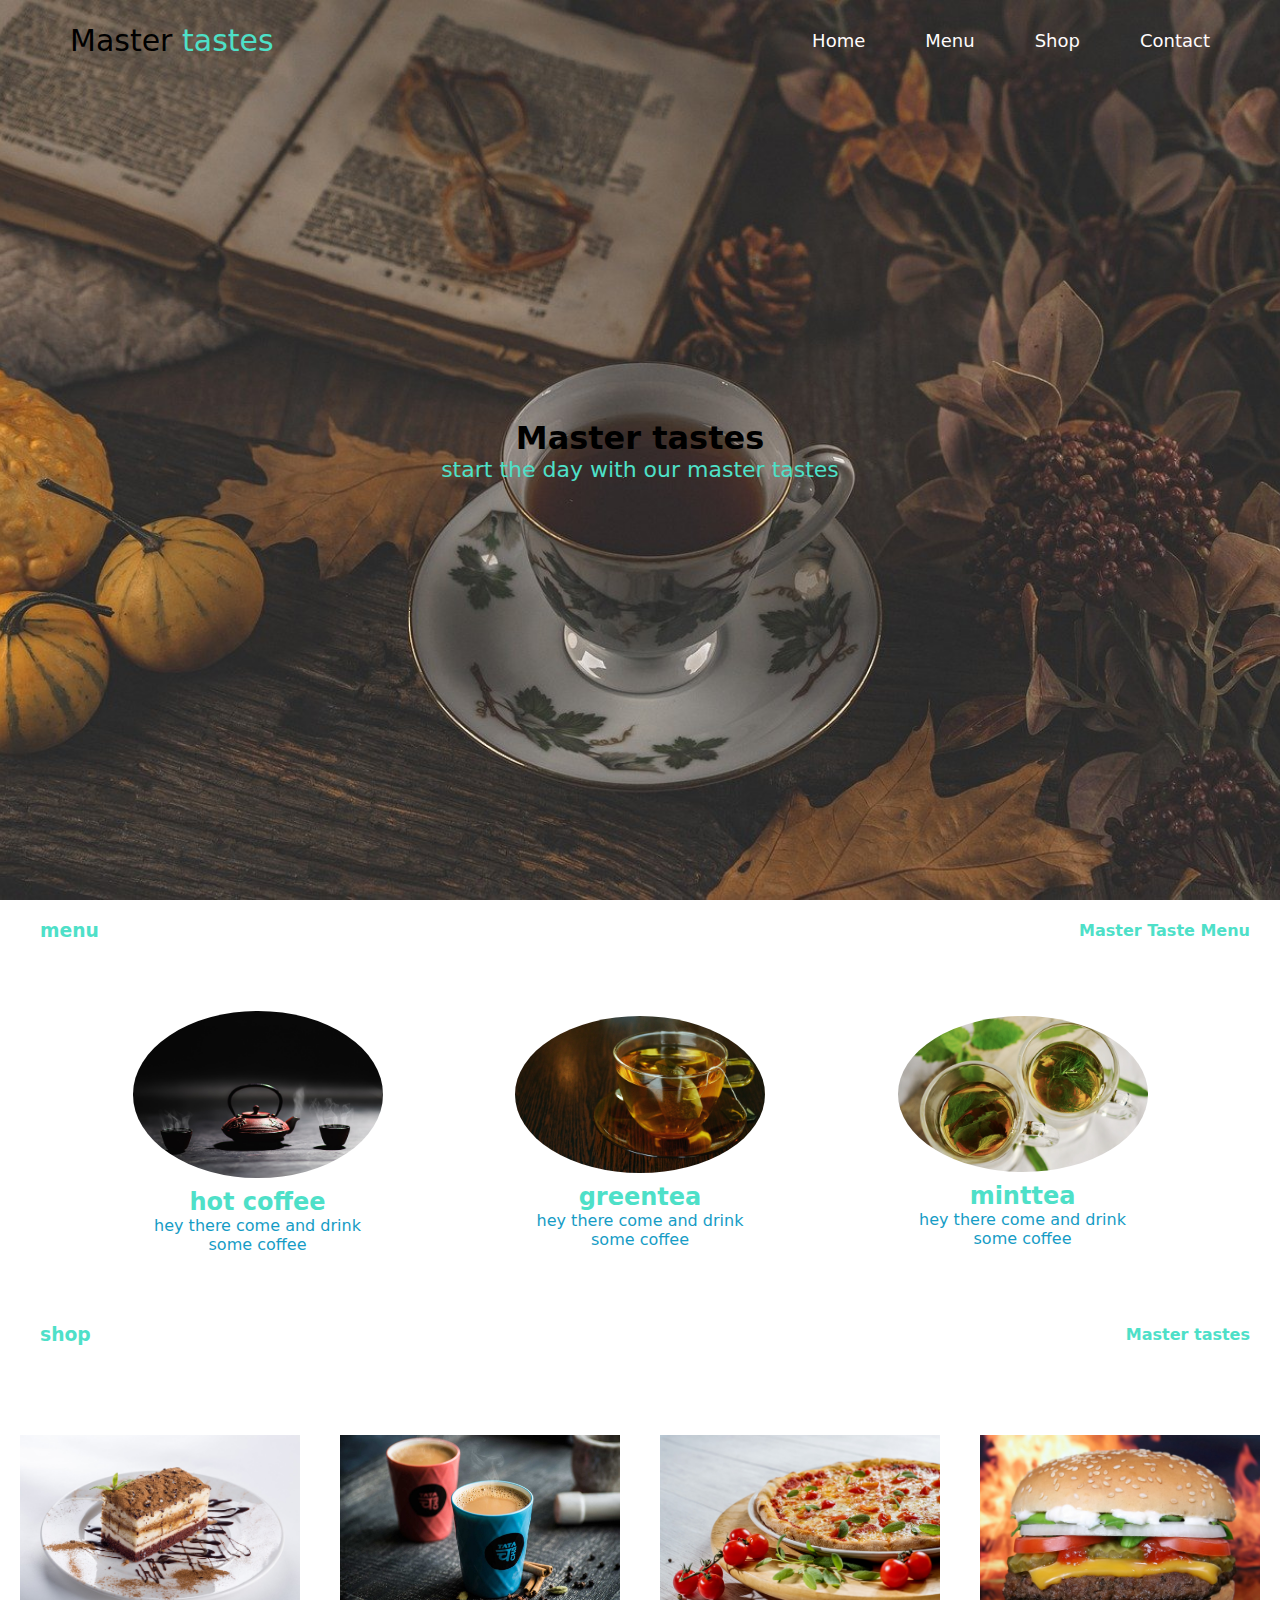
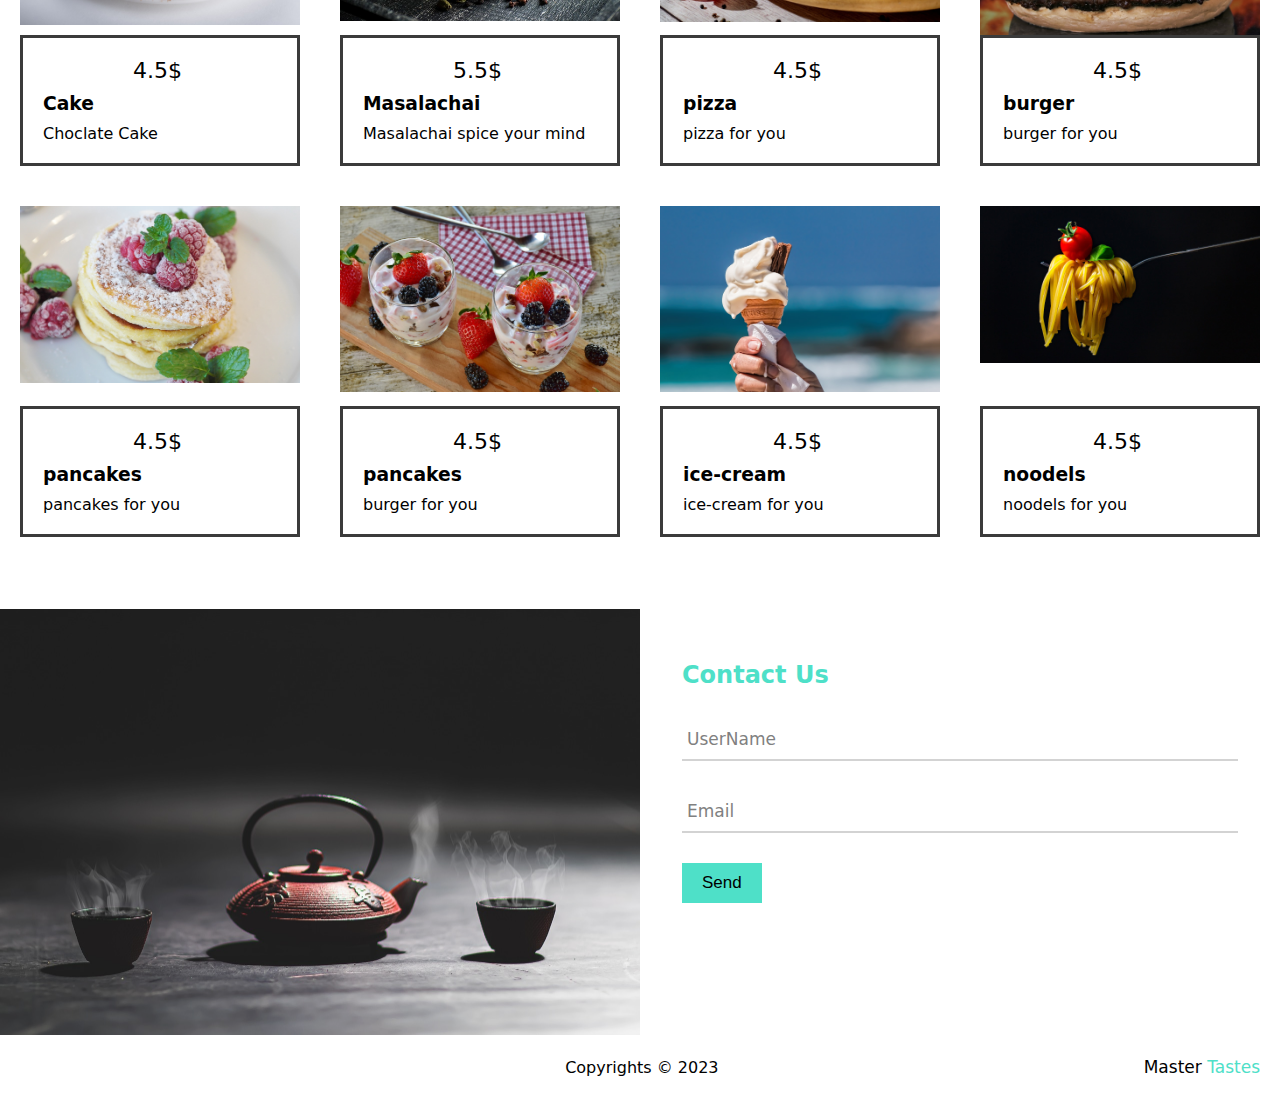
<file: index.html>
<html>

<head>
    <title>Master tastes</title>
    <link rel="stylesheet" href="style.css" />
    <link rel="stylesheet" href="https://cdnjs.cloudflare.com/ajax/libs/font-awesome/6.5.1/css/all.min.css"
        integrity="sha512-DTOQO9RWCH3ppGqcWaEA1BIZOC6xxalwEsw9c2QQeAIftl+Vegovlnee1c9QX4TctnWMn13TZye+giMm8e2LwA=="
        crossorigin="anonymous" referrerpolicy="no-referrer" />
</head>

<body>
    <header>
        <div class="logo">
            <a href="#">Master <span>tastes</span></a>
        </div>

        <nav>
            <ul>
                <li><a href="#">Home</a></li>
                <li><a href="#menu">Menu</a></li>
                <li><a href="#shop">Shop</a></li>
                <li><a href="#contact">Contact</a></li>
            </ul>
        </nav>
    </header>

    <div class="content">
        <h1>Master tastes</h1>
        <p>start the day with our master tastes</p>
    </div>

    <div class="menu" id="menu">
        <div class="menu-header">
            <h3>menu</h3>
            <h4>Master Taste Menu</h4>
        </div>

        <div class="menu-content">
            <div class="hot-coffee">
                <div class="hot-coffee-image">
                    <img src="images/hotcoffee.jpg" alt="" />
                </div>
                <div class="hot-coffee-body">
                    <h2>hot coffee</h2>
                    <label>hey there come and drink some coffee</label>
                </div>
            </div>
            <div class="greentea">
                <div class="greentea-image">
                    <img src="images/greentea.jpg" alt="" />
                </div>
                <div class="greentea-body">
                    <h2>greentea</h2>
                    <label>hey there come and drink some coffee</label>
                </div>
            </div>
            <div class="minttea">
                <div class="minttea-image">
                    <img src="images/minttea.jpg" alt="" />
                </div>
                <div class="minttea-body">
                    <h2>minttea</h2>
                    <label>hey there come and drink some coffee</label>
                </div>
            </div>
        </div>
    </div>

    <div class="shop" id="shop">
        <div class="shop-header">
            <h3>shop</h3>
            <h4>Master tastes</h4>
        </div>
        <div class="shop-box">
            <div class="item-1">
                <div class="card">
                    <div class="card-image">
                        <img src="images/cake.jpg" />
                    </div>
                    <div class="card-body">
                        <i class="fa-solid fa-star"></i>
                        <i class="fa-solid fa-star"></i>
                        <i class="fa-solid fa-star"></i>
                        <i class="fa-solid fa-star"></i>
                        <label class="cash">4.5$</label>
                        <h3>Cake</h3>
                        <label>Choclate Cake</label>
                    </div>
                </div>
            </div>
            <div class="item-2">
                <div class="card">
                    <div class="card-image">
                        <img src="images/Masalachai.jpg" />
                    </div>
                    <div class="card-body">
                        <i class="fa-solid fa-star"></i>
                        <i class="fa-solid fa-star"></i>
                        <i class="fa-solid fa-star"></i>
                        <i class="fa-solid fa-star"></i>
                        <label class="cash">5.5$</label>
                        <h3>Masalachai</h3>
                        <label>Masalachai spice your mind</label>
                    </div>
                </div>
            </div>
            <div class="item-3">
                <div class="card">
                    <div class="card-image">
                        <img src="images/pizza.jpg" />
                    </div>
                    <div class="card-body">
                        <i class="fa-solid fa-star"></i>
                        <i class="fa-solid fa-star"></i>
                        <i class="fa-solid fa-star"></i>
                        <i class="fa-solid fa-star"></i>
                        <label class="cash">4.5$</label>
                        <h3>pizza</h3>
                        <label>pizza for you</label>
                    </div>
                </div>
            </div>
            <div class="item-4">
                <div class="card">
                    <div class="card-image">
                        <img src="images/burger.jpg" />
                    </div>
                    <div class="card-body">
                        <i class="fa-solid fa-star"></i>
                        <i class="fa-solid fa-star"></i>
                        <i class="fa-solid fa-star"></i>
                        <i class="fa-solid fa-star"></i>
                        <label class="cash">4.5$</label>
                        <h3>burger</h3>
                        <label>burger for you</label>
                    </div>
                </div>
            </div>
            <div class="item-5">
                <div class="card">
                    <div class="card-image">
                        <img src="images/pancakes.jpg" />
                    </div>
                    <div class="card-body">
                        <i class="fa-solid fa-star"></i>
                        <i class="fa-solid fa-star"></i>
                        <i class="fa-solid fa-star"></i>
                        <i class="fa-solid fa-star"></i>
                        <label class="cash">4.5$</label>
                        <h3>pancakes</h3>
                        <label>pancakes for you</label>
                    </div>
                </div>
            </div>
            <div class="item-6">
                <div class="card">
                    <div class="card-image">
                        <img src="images/falooda.jpg" />
                    </div>
                    <div class="card-body">
                        <i class="fa-solid fa-star"></i>
                        <i class="fa-solid fa-star"></i>
                        <i class="fa-solid fa-star"></i>
                        <i class="fa-solid fa-star"></i>
                        <label class="cash">4.5$</label>
                        <h3>pancakes</h3>
                        <label>burger for you</label>
                    </div>
                </div>
            </div>
            <div class="item-7">
                <div class="card">
                    <div class="card-image">
                        <img src="images/ice-cream.jpg" />
                    </div>
                    <div class="card-body">
                        <i class="fa-solid fa-star"></i>
                        <i class="fa-solid fa-star"></i>
                        <i class="fa-solid fa-star"></i>
                        <i class="fa-solid fa-star"></i>
                        <label class="cash">4.5$</label>
                        <h3>ice-cream</h3>
                        <label>ice-cream for you</label>
                    </div>
                </div>
            </div>
            <div class="item-8">
                <div class="card">
                    <div class="card-image">
                        <img src="images/noodels.jpg" />
                    </div>
                    <div class="card-body">
                        <i class="fa-solid fa-star"></i>
                        <i class="fa-solid fa-star"></i>
                        <i class="fa-solid fa-star"></i>
                        <i class="fa-solid fa-star"></i>
                        <label class="cash">4.5$</label>
                        <h3>noodels</h3>
                        <label>noodels for you</label>
                    </div>
                </div>
            </div>
        </div>
    </div>

    <div class="contact" id="contact">
        <div class="contact-box">
            <div class="contact-image">
                <img src="images/hotcoffee.jpg" />
            </div>
        </div>
        <div class="contact-box">
            <div class="contact-body">
                <form action="thankyou.html">
                    <h2>Contact Us</h2>
                    <div class="form-content">
                        <input type="text" required>
                        <span></span>
                        <label>UserName</label>
                    </div>
                    <div class="form-content">
                        <input type="Email" required>
                        <span></span>
                        <label>Email</label>
                    </div>
                    <button type="submit">Send</button>
                </form>
            </div>
        </div>
    </div>

    <div class="footer">
        <div class="footer-box">
            <div class="social-media">
                <a href="#"><i class="fa-brands fa-facebook"></i></a>
                <a href="#"><i class="fa-brands fa-instagram"></i></a>
                <a href="#"><i class="fa-brands fa-twitter"></i></a>
                <a href="#"><i class="fa-brands fa-youtube"></i></a>
            </div>
            <div class="copyrights">
                <label>Copyrights &copy; 2023</label>
            </div>
            <div class="brand">
                <label>
                    Master <span>Tastes</span>
                </label>
            </div>
        </div>
    </div>
</body>

</html>
</file>
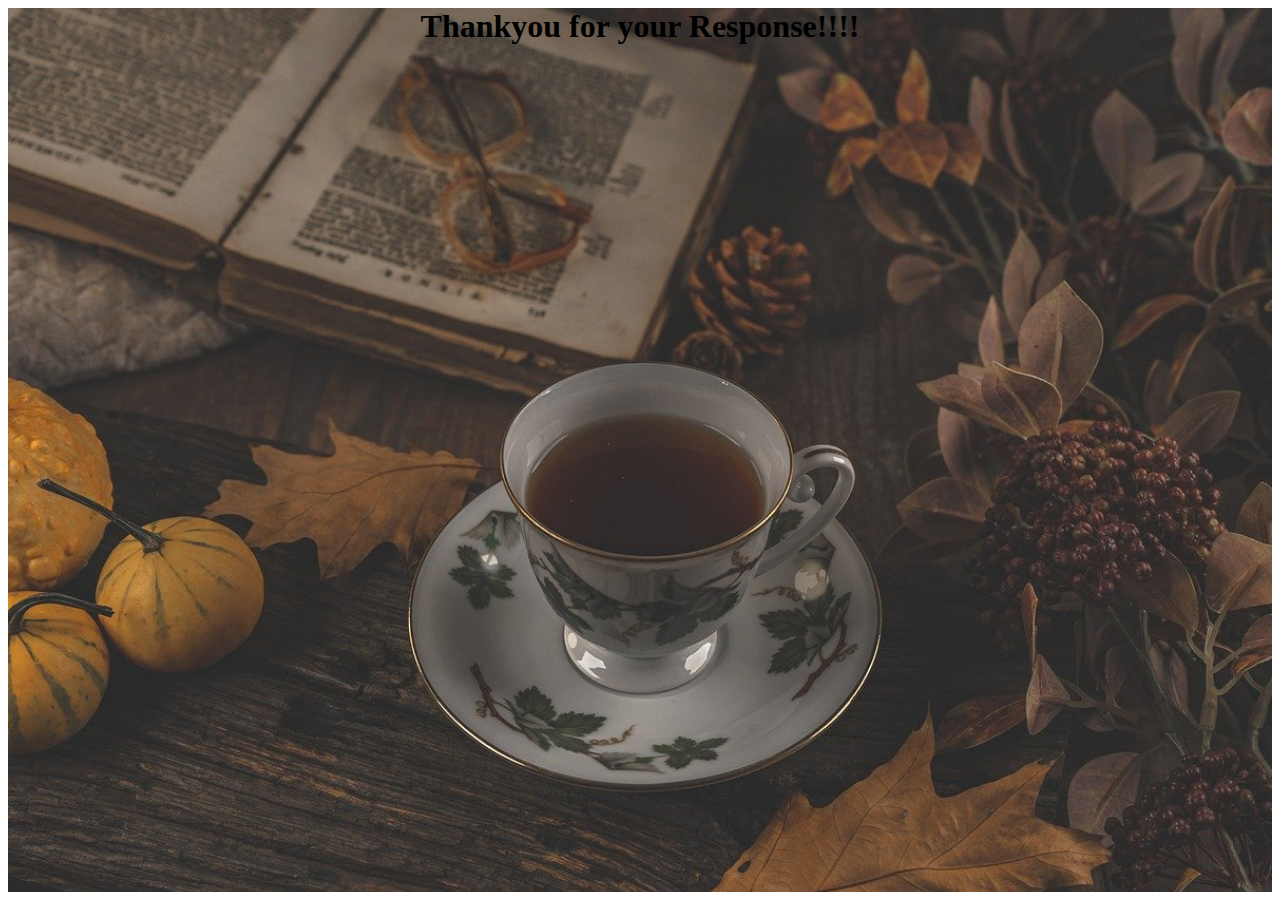
<file: thankyou.html>
<html>
<head>
   
    <title>thankyou</title>
</head>
<body>
    <style>
        .thankyou h1{
            /* display: flex; */
            position: relative;
            text-align: center;
            align-items: center;
            width: 100%; 
            height: 100%;
            background-image: url("images/background.jpg");
            background-repeat: no-repeat;
            background-size: cover;
            background-attachment: fixed;
            background-position: center bottom;
            

        }
    </style>
    <div class="thankyou">
        <h1>Thankyou for your Response!!!!</h1>
    </div>
</body>
</html>
</file>
<file: style.css>
@import url("https://fonts.googleapis.com/css2?family=Open+Sans:wght@300&display=swap");

* {
  margin: 0;
  padding: 0;
  box-sizing: border-box;
  text-decoration: none;
  list-style: none;
}

html {
  font-family: system-ui, -apple-system, BlinkMacSystemFont, "Segoe UI", Roboto,
    Oxygen, Ubuntu, Cantarell, "Open Sans", "Helvetica Neue", sans-serif;
  scroll-behavior: smooth;
}

img {
  width: 100%;
}

header {
  display: flex;
  align-items: center;
  justify-content: space-between;
  padding: 40px;
  width: 100%;
  height: 70px;
  position: absolute;
  z-index: 1;
}

header .logo a {
  font-size: 30px;
  padding: 15px 30px;
  color: black;
}

header .logo a span {
  color: #4ee0c8;
}

header nav ul {
  display: flex;
}

header nav ul li a {
  margin: 5px 20px;
  font-size: 18px;
  color: rgb(255, 252, 252);
  padding: 10px 10px;
}

header nav ul li a:hover {
  border-bottom: 2px solid #4ee0c8;
  transition:  0.1s;
}

/*content */

.content {
  display: flex;
  flex-direction: column;
  align-items: center;
  justify-content: center;
  text-align: center;
  position: relative;
  min-height: 100vh;
  width: 100%;
  /* background-image: linear-gradient(to bottom right, rgba(90, 85, 85, 0.6),#4ee0c8), url("images/background.jpg"); */
  background-image:url("images/background.jpg");
  background-position: center bottom;
  background-repeat: no-repeat;
  background-size: cover;
  background-attachment: fixed;
}

.content h2 {
  font-size: 32px;
  padding: 5px;
  color: black;
}

.content p {
  font-size: 22px;
  color: #4ee0c8;
}

/* menu */

.menu {
  background-color: white;
  width: 100%;
}

.menu .menu-header {
  display: flex;
  padding: 10px;
  align-items: center;
  justify-content: space-between;
}

.menu-header h3 {
  color: #4ee0c8;
  padding: 10px 30px;
}

.menu-header h4 {
  color: #4ee0c8;
  padding: 10px 20px;
}

.menu .menu-content {
  display: flex;
  align-items: center;
  justify-content: space-evenly;
  padding: 50px 0;
  flex-wrap: wrap;
  background-color: white;
}

.menu .menu-content .hot-coffee,
.greentea,
.minttea {
  width: 250px;
}

.menu .menu-content .hot-coffee .hot-coffee-image img {
  border-radius: 90%;
}

.menu .menu-content .greentea .greentea-image img {
  border-radius: 50%;
}

.menu .menu-content .minttea .minttea-image img {
  border-radius: 50%;
}

.menu .menu-content .hot-coffee-body,
.greentea-body,
.minttea-body {
  text-align: center;
  margin-top: 10px;
}

.menu .menu-content .hot-coffee-body h2,
.greentea-body h2,
.minttea-body h2 {
  color: #4ee0c8;
}

.menu .menu-content .hot-coffee-body label,
.greentea-body label,
.minttea-body label {
  margin-top: 10px;
  color: rgb(22, 156, 197);
}

/* shop */

.shop {
  width: 100%;
  background-color: white;
}

.shop .shop-header {
  display: flex;
  padding: 10px;
  align-items: center;
  justify-content: space-between;
}

.shop .shop-header h3 {
  color: #4ee0c8;
  padding: 10px 30px;
}

.shop .shop-header h4 {
  color: #4ee0c8;
  padding: 10px 20px;
}

.shop-box {
  display: flex;
  align-items: center;
  justify-content: space-evenly;
  padding: 50px 0;
  background-color: white;
  flex-wrap: wrap;
}

.shop-box .card {
  width: 280px;
  margin: 20px;
}

.shop-box .card-image {
  width: 100%;
  height: 200px;
  overflow: hidden;
}

.shop-box .card-image img:hover {
  transform: scale(1.1);
  transition: transform 0.4s ease-in-out;
}

.shop-box .card-body {
  padding: 20px;
  color: black;
  border: 3px solid #3b3b3b;
}

.shop-box .card-body h3 {
  padding: 10px 0;
}

.shop-box .card-body i {
  color: yellow;
  font-size: 10px;
  position: relative;
  bottom: 5px;
}

.shop-box .card-body .cash {
  font-size: 22px;
  margin-left: 90px;
}

/* contact */

.contact {
  display: flex;
  flex-wrap: wrap;
  width: 100%;
  border-top: 2px solid white;
}

.contact .contact-box {
  flex: 1;
}

.contact img {
  width: 100%;
  height: 100%;
}
.contact-image img {
  opacity: 0.9;
}
.contact-body {
  background-color: white;
  height: 100%;
  border: 2px solid white;
}

.contact-body form {
  padding: 50px 40px;
}

.contact-body h2 {
  color: #4ee0c8;
}

form .form-content {
  position: relative;
  margin: 30px 0;
  border-bottom: 2px solid lightgray;
}

form .form-content input {
  width: 100%;
  height: 40px;
  padding: 0 5px;
  font-size: 17px;
  border: none;
  background: none;
  outline: none;
  color: black;
}

form .form-content label {
  position: absolute;
  top: 50%;
  left: 5px;
  color: gray;
  transform: translateY(-50%);
  font-size: 17px;
  transition: 0.5s;
  pointer-events: none;
}

form .form-content span::before {
  content: "";
  position: absolute;
  top: 40px;
  left: 0;
  width: 0%;
  height: 2px;
  background: #4ee0c8;
  transform: 0.4s;
}

form .form-content input:focus ~ label,
form .form-content input:valid ~ label {
  top: -5px;
  color: #4ee0c8;
}

form .form-content input:focus ~ span::before,
form .form-content input:valid ~ span::before {
  width: 100%;
}

.contact-body form button {
  padding: 10px 20px;
  font-size: 17px;
  border: none;
  background-color: #4ee0c8;
  color: black;
  border: 5px;
  cursor: pointer;
  transition: all 0.4s ease-in;
}

.contact-body form button:hover {
  background-color: rgb(24, 22, 175);
}

/* footer */

.footer {
  background-color: white;
  border-top: 2px solid white;
}

.footer .footer-box {
  padding: 20px;
  display: flex;
  align-items: center;
  justify-content: space-between;
}

.footer .footer-box .social-media a {
  background-color: white;
  color: black;
  border-radius: 50%;
  font-size: 17px;
  padding: 10px;
  margin: 5px;
}

.footer .footer-box .social-media a:hover {
  opacity: 0.9;
  transition: 0.5s all ease-in-out;
}

.footer .footer-box .copyrights {
  color: black;
}

.footer .footer-box .brand {
  font-size: 17px;
  color: black;
}

.footer .footer-box .brand span {
  color: #4ee0c8;
}

@media (max-width: 998px) {
  /* header */
  header {
    flex-direction: column;
    height: 150px;
    background: linear-gradient(rgba(0, 0, 0, 0.2), rgba(0, 0, 0, 0.2));
  }

  .menu-header .logo {
    font-size: 25px;
  }

  header nav ul li a {
    font-size: 16px;
    flex-direction: column;
    display: inline-block;
    margin-top: 16px;
  }
  header nav {
    display: flex;
    flex-direction: column;
  }

  .content h2 {
    font-size: 28px;
  }

  .content p {
    font-size: 18;
  }
}

@media (max-width: 950px) {
  .contact .contact-box {
    flex: 100%;
  }
}

@media (max-width: 800px) {
  .menu .menu-content .hot-coffee .greentea .minttea {
    margin: 20px;
  }
}

@media (max-width: 700px) {
  .footer .footer-box .social-media a {
    color: black;
    background-color: black;
    border-radius: 50%;
    font-size: 15px;
    padding: 5px;
  }

  .footer .footer-box .copyrights {
    color: black;
    font-size: 15px;
  }

  .footer .footer-box .brand {
    color: black;
    font-size: 18px;
  }
}

@media (maxwidth: 500px) {
  /* header */

  header .logo a {
    font-size: 23px;
  }

  header nav ul li a {
    font-size: 17px;
    flex-direction: column;
    display: inline-block;
    margin-top: 10px;
  }

  header nav{
    display: flex;
    flex-direction: column;
  }

  /* content */
  h2{
    font-size: 23px;
  }

  p{
    font-size: 16px;
  }

  /* footer */
  .footer .footer-box .social-media a {
    color: black;
    background-color: black;
    border-radius: 50%;
    font-size: 15px;
    padding: 10px;
    margin-top: 10px;
    display: inline-block;
  }

  .footer .footer-box .copyrights {
    color: black;
    font-size: 15px;
    margin-top: 10px;
  }

  .footer .footer-box .brand {
    color: black;
    font-size: 18px;
    margin-top: 10px;
  }
}

@media(max-width:410px){

    /* header */
    header{
        height: 120px;
    }
    header .logo a {
        font-size: 23px;
        color: black;
        padding: 15px 30px;
      }
    
      header nav ul li a {
        font-size: 12px;
        flex-direction: column;
        display: inline-block;
        margin-top: 10px;
        padding: 5px 5px;
      }
    
      header nav{
        display: flex;
        flex-direction: column;
      }

       /* content */
  .content h2{
    font-size: 20px;
  }

  .content p{
    font-size: 13px;
  }


    
}
</file>
